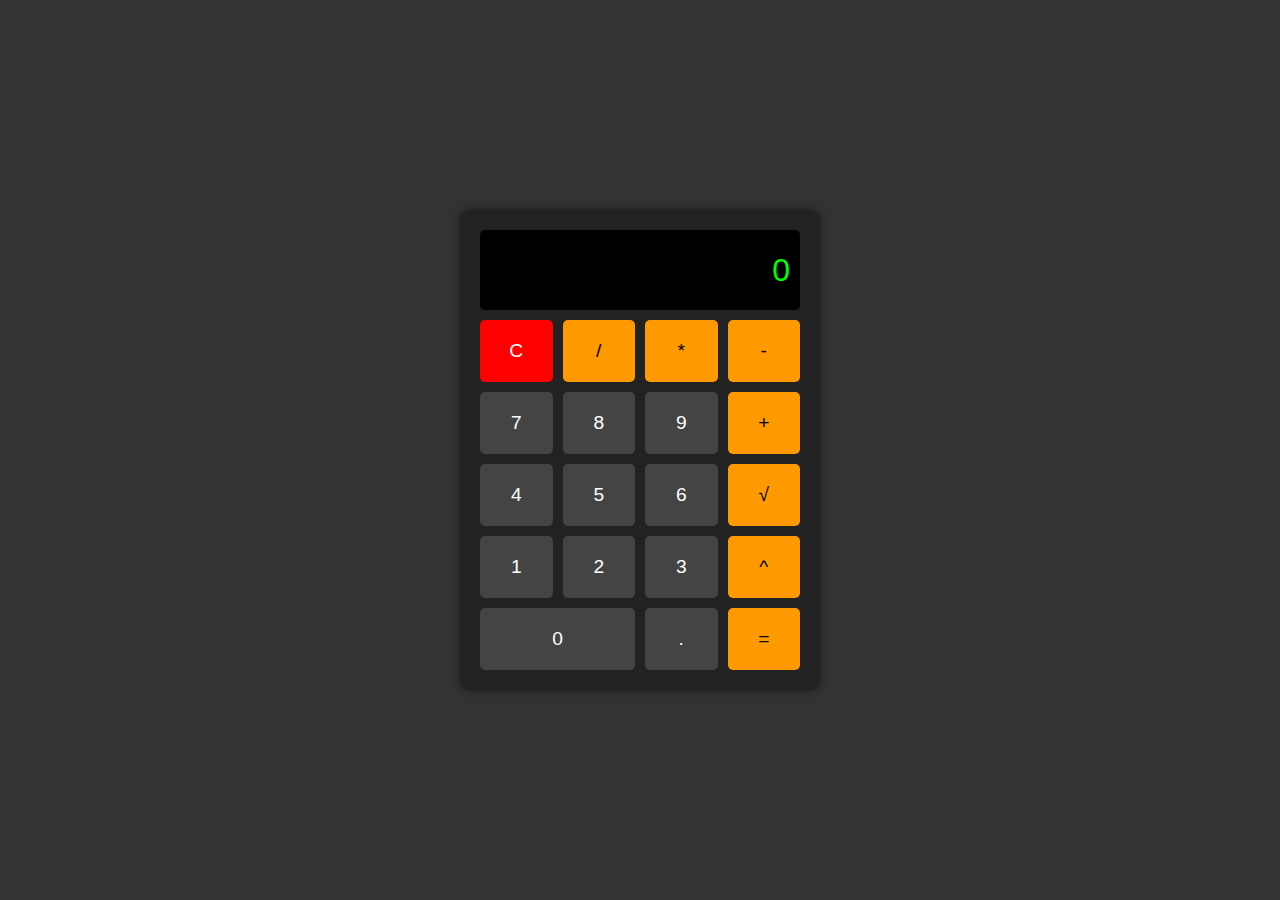
<file: index.html>
<!DOCTYPE html>
<html lang="en">
  <head>
    <meta charset="UTF-8" />
    <meta name="viewport" content="width=device-width, initial-scale=1.0" />
    <title>Scientific Calculator</title>
    <link rel="stylesheet" href="./static/styles.css" />
  </head>
  <body>
    <div class="calculator">
      <div class="display" id="display">0</div>
      <div class="buttons">
        <button class="button clear" onclick="clearDisplay()">C</button>
        <button class="button operator" onclick="appendOperator('/')">/</button>
        <button class="button operator" onclick="appendOperator('*')">*</button>
        <button class="button operator" onclick="appendOperator('-')">-</button>
        <button class="button" onclick="appendNumber('7')">7</button>
        <button class="button" onclick="appendNumber('8')">8</button>
        <button class="button" onclick="appendNumber('9')">9</button>
        <button class="button operator" onclick="appendOperator('+')">+</button>
        <button class="button" onclick="appendNumber('4')">4</button>
        <button class="button" onclick="appendNumber('5')">5</button>
        <button class="button" onclick="appendNumber('6')">6</button>
        <button class="button operator" onclick="calculateResult()">√</button>
        <button class="button" onclick="appendNumber('1')">1</button>
        <button class="button" onclick="appendNumber('2')">2</button>
        <button class="button" onclick="appendNumber('3')">3</button>
        <button class="button operator" onclick="appendOperator('**')">
          ^
        </button>
        <button class="button zero" onclick="appendNumber('0')">0</button>
        <button class="button" onclick="appendNumber('.')">.</button>
        <button class="button operator" onclick="calculateResult()">=</button>
      </div>
    </div>

    <script src="./static/script.js"></script>
  </body>
</html>
</file>
<file: static/styles.css>
/* General Body Styling */
body {
  font-family: Arial, sans-serif;
  background-color: #333;
  margin: 0;
  padding: 0;
  display: flex;
  justify-content: center;
  align-items: center;
  height: 100vh;
}

.calculator {
  background-color: #222;
  border-radius: 10px;
  box-shadow: 0 0 10px rgba(0, 0, 0, 0.5);
  width: 320px;
  padding: 20px;
}

.display {
  background-color: #000;
  color: #0f0;
  font-size: 2em;
  padding: 10px;
  border-radius: 5px;
  text-align: right;
  overflow: hidden;
  margin-bottom: 10px;
  height: 60px;
  line-height: 60px;
}

.buttons {
  display: grid;
  grid-template-columns: repeat(4, 1fr);
  gap: 10px;
}

.button {
  background-color: #444;
  color: #fff;
  border: none;
  border-radius: 5px;
  padding: 20px;
  font-size: 1.2em;
  cursor: pointer;
  text-align: center;
  transition: background-color 0.3s;
}

.button:hover {
  background-color: #555;
}

.button.operator {
  background-color: #f90;
  color: #000;
}

.button.operator:hover {
  background-color: #e80;
}

.button.double-width {
  grid-column: span 2;
}

.button.triple-width {
  grid-column: span 3;
}

.button.zero {
  grid-column: span 2;
}

.button.clear {
  background-color: #f00;
  color: #fff;
}

.button.clear:hover {
  background-color: #d00;
}
</file>
